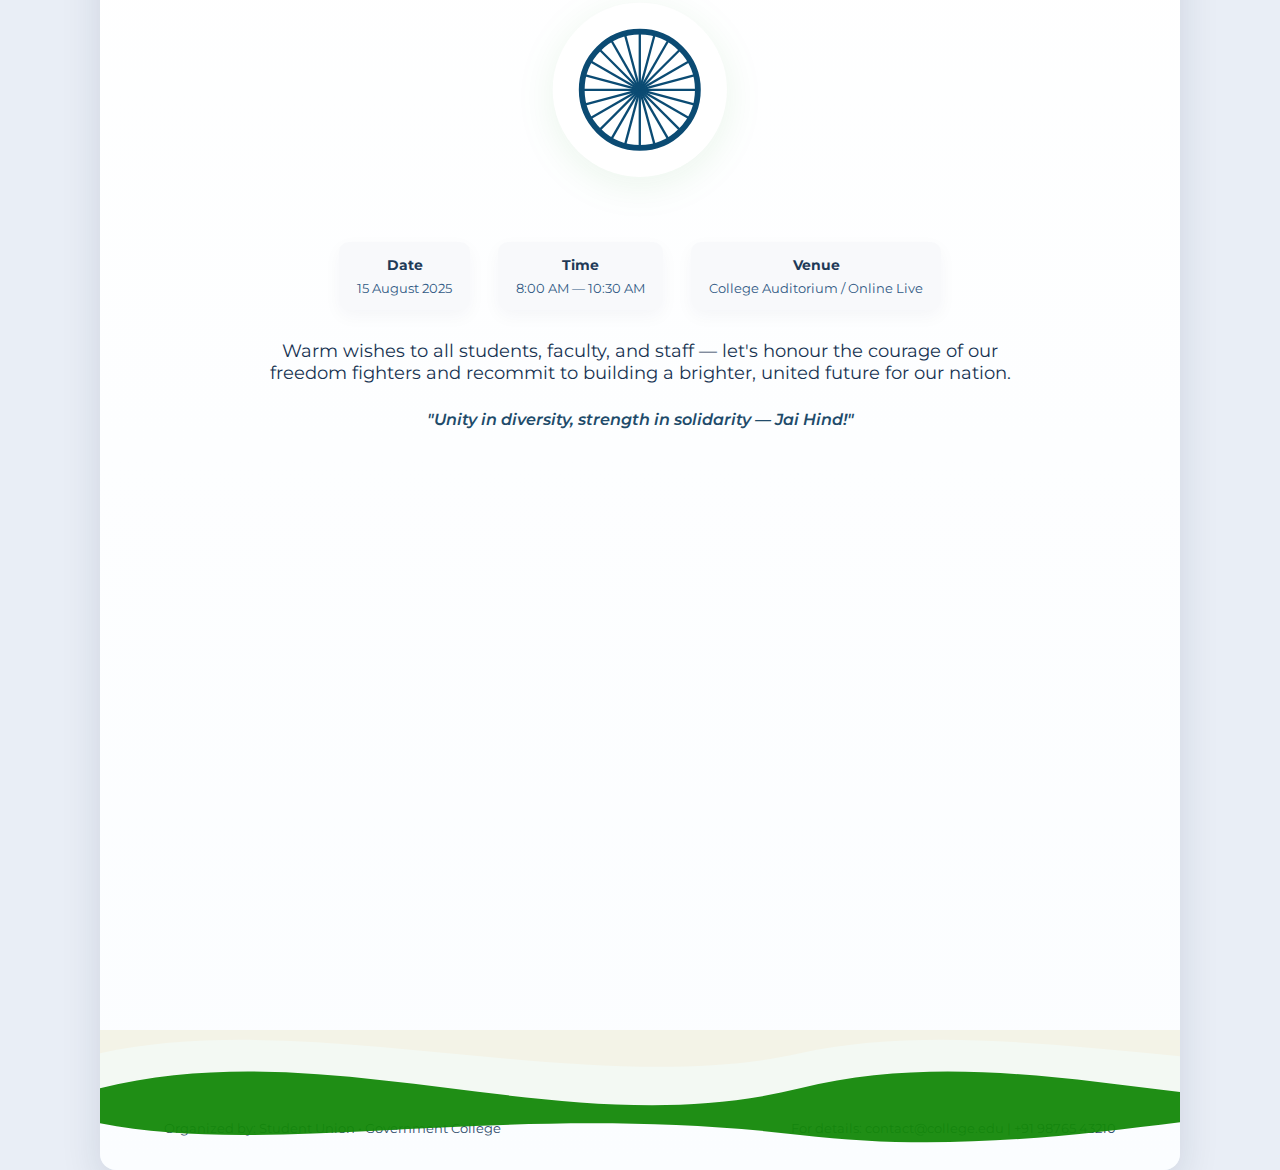
<file: e-poster.html>
<html lang="en">
<head>
  <meta charset="utf-8" />
  <meta name="viewport" content="width=device-width,initial-scale=1" />
  <title>Independence Day — College E-Poster</title>
  <!-- Google Font -->
  <link href="https://fonts.googleapis.com/css2?family=Montserrat:wght@400;600;700;800&display=swap" rel="stylesheet">
  <style>
    :root{
      --saffron:#FF9933;
      --white:#ffffff;
      --green:#138808;
      --card-bg: #f8f9fb;
      --text:#0b2545;
    }

    /* Poster dimensions: optimized for A4 / social share */
    body{display:flex;align-items:center;justify-content:center;padding:24px;background:#e9eef6;font-family: 'Montserrat', system-ui, -apple-system, 'Segoe UI', Roboto, 'Helvetica Neue', Arial;}
    .poster{
      width:1080px; /* change to 2480px for high-res print (A4 at 300dpi) */
      max-width:100%;
      aspect-ratio: 3/4; /* tall poster */
      background: linear-gradient(180deg,#fff 0%, #fbfdff 100%);
      border-radius:16px;
      box-shadow:0 14px 40px rgba(11,37,69,0.12);
      overflow:hidden;
      position:relative;
      padding:48px 64px;
      box-sizing:border-box;
    }

    /* tricolour waves */
    .wave-top, .wave-bottom{
      position:absolute;left:0;right:0;height:120px;pointer-events:none;z-index:1;
    }
    .wave-top{top:0;background:linear-gradient(90deg,var(--saffron),transparent);mask: radial-gradient(ellipse at center, rgba(0,0,0,1) 60%, rgba(0,0,0,0) 100%);}
    .wave-bottom{bottom:0;height:140px;background:linear-gradient(90deg,transparent,var(--green));}

    /* layered waves using SVG for smooth curve */
    .wavesvg{position:absolute;left:0;right:0;top:0;height:140px;z-index:2}
    .wavesvg.bottom{top:auto;bottom:0;transform:rotate(180deg)}

    .content{position:relative;z-index:5;display:flex;flex-direction:column;align-items:center;gap:18px;text-align:center;color:var(--text)}

    .college{
      font-weight:800;font-size:28px;letter-spacing:0.6px;color:var(--text);
    }
    .title{font-size:56px;font-weight:800;margin-top:6px}
    .subtitle{font-size:18px;font-weight:600;color:#2b4968}

    /* Ashoka Chakra center */
    .chakra{
      width:220px;height:220px;border-radius:50%;display:flex;align-items:center;justify-content:center;margin:18px 0;filter:drop-shadow(0 8px 18px rgba(19,136,8,0.08));
    }
    .chakra svg{width:88%;height:88%}

    .details{display:flex;gap:28px;align-items:center;margin-top:6px}
    .detail{background:var(--card-bg);padding:14px 18px;border-radius:10px;box-shadow:0 6px 18px rgba(11,37,69,0.04)}
    .detail .d-title{font-weight:700;font-size:14px;color:#1f3a57}
    .detail .d-sub{font-size:13px;color:#315a84;margin-top:6px}

    .message{margin-top:12px;font-size:18px;max-width:760px;color:#163251}
    .quote{font-style:italic;font-weight:600;margin-top:8px;color:#214b6a}

    .footer{position:absolute;left:64px;right:64px;bottom:34px;display:flex;justify-content:space-between;align-items:center;font-size:13px;color:#2b4968}

    /* responsive */
    @media (max-width:640px){
      .poster{padding:28px 20px}
      .title{font-size:36px}
      .chakra{width:160px;height:160px}
      .college{font-size:18px}
    }

    /* print friendly - scale to A4 portrait */
    @media print{
      body{background:white}
      .poster{box-shadow:none;border-radius:0;width:210mm;height:297mm;aspect-ratio:auto;padding:36mm}
    }
  </style>
</head>
<body>
  <div class="poster" role="img" aria-label="Independence Day poster">

    <!-- decorative waves SVG top -->
    <svg class="wavesvg" viewBox="0 0 1200 120" preserveAspectRatio="none" xmlns="http://www.w3.org/2000/svg">
      <path d="M0,40 C150,90 350,0 600,30 C850,60 1050,10 1200,40 L1200,0 L0,0 Z" fill="#FF9933" opacity="0.95"></path>
      <path d="M0,70 C200,20 400,120 600,70 C800,20 1000,120 1200,70 L1200,0 L0,0 Z" fill="#fff" opacity="0.95"></path>
      <path d="M0,100 C180,60 420,140 600,100 C780,60 1020,140 1200,100 L1200,0 L0,0 Z" fill="#138808" opacity="0.06"></path>
    </svg>

    <div class="content">
      <div class="college"><!-- Replace with your college name -->
        GOVERNMENT COLLEGE OF ARTS &amp; SCIENCE
      </div>

      <div class="title">Happy Independence Day</div>
      <div class="subtitle">Celebrating the spirit of freedom, unity &amp; progress</div>

      <div class="chakra" aria-hidden="true">
        <!-- Ashoka Chakra (simplified) -->
        <svg viewBox="0 0 100 100" xmlns="http://www.w3.org/2000/svg">
          <circle cx="50" cy="50" r="45" fill="#fff" stroke="#0b4b73" stroke-width="0" />
          <circle cx="50" cy="50" r="30" fill="none" stroke="#0b4b73" stroke-width="3" />
          <!-- 24 spokes -->
          <g stroke="#0b4b73" stroke-width="1.2" transform="translate(50,50)">
            <!-- draw 24 lines rotated -->
            <g>
              <!-- generate spokes using repeated lines rotated by 15deg - written explicitly for portability -->
              <line x1="0" y1="0" x2="0" y2="-30" />
              <g transform="rotate(15)"><line x1="0" y1="0" x2="0" y2="-30" /></g>
              <g transform="rotate(30)"><line x1="0" y1="0" x2="0" y2="-30" /></g>
              <g transform="rotate(45)"><line x1="0" y1="0" x2="0" y2="-30" /></g>
              <g transform="rotate(60)"><line x1="0" y1="0" x2="0" y2="-30" /></g>
              <g transform="rotate(75)"><line x1="0" y1="0" x2="0" y2="-30" /></g>
              <g transform="rotate(90)"><line x1="0" y1="0" x2="0" y2="-30" /></g>
              <g transform="rotate(105)"><line x1="0" y1="0" x2="0" y2="-30" /></g>
              <g transform="rotate(120)"><line x1="0" y1="0" x2="0" y2="-30" /></g>
              <g transform="rotate(135)"><line x1="0" y1="0" x2="0" y2="-30" /></g>
              <g transform="rotate(150)"><line x1="0" y1="0" x2="0" y2="-30" /></g>
              <g transform="rotate(165)"><line x1="0" y1="0" x2="0" y2="-30" /></g>
              <g transform="rotate(180)"><line x1="0" y1="0" x2="0" y2="-30" /></g>
              <g transform="rotate(195)"><line x1="0" y1="0" x2="0" y2="-30" /></g>
              <g transform="rotate(210)"><line x1="0" y1="0" x2="0" y2="-30" /></g>
              <g transform="rotate(225)"><line x1="0" y1="0" x2="0" y2="-30" /></g>
              <g transform="rotate(240)"><line x1="0" y1="0" x2="0" y2="-30" /></g>
              <g transform="rotate(255)"><line x1="0" y1="0" x2="0" y2="-30" /></g>
              <g transform="rotate(270)"><line x1="0" y1="0" x2="0" y2="-30" /></g>
              <g transform="rotate(285)"><line x1="0" y1="0" x2="0" y2="-30" /></g>
              <g transform="rotate(300)"><line x1="0" y1="0" x2="0" y2="-30" /></g>
              <g transform="rotate(315)"><line x1="0" y1="0" x2="0" y2="-30" /></g>
              <g transform="rotate(330)"><line x1="0" y1="0" x2="0" y2="-30" /></g>
              <g transform="rotate(345)"><line x1="0" y1="0" x2="0" y2="-30" /></g>
            </g>
          </g>
        </svg>
      </div>

      <div class="details">
        <div class="detail">
          <div class="d-title">Date</div>
          <div class="d-sub">15 August 2025</div>
        </div>

        <div class="detail">
          <div class="d-title">Time</div>
          <div class="d-sub">8:00 AM — 10:30 AM</div>
        </div>

        <div class="detail">
          <div class="d-title">Venue</div>
          <div class="d-sub">College Auditorium / Online Live</div>
        </div>
      </div>

      <div class="message">Warm wishes to all students, faculty, and staff — let's honour the courage of our freedom fighters and recommit to building a brighter, united future for our nation.</div>

      <div class="quote">"Unity in diversity, strength in solidarity — Jai Hind!"</div>

    </div>

    <div class="footer">
      <div>Organized by: Student Union • Government College</div>
      <div>For details: contact@college.edu | +91 98765 43210</div>
    </div>

    <!-- decorative waves bottom (subtle) -->
    <svg class="wavesvg bottom" viewBox="0 0 1200 120" preserveAspectRatio="none" xmlns="http://www.w3.org/2000/svg">
      <path d="M0,40 C150,90 350,0 600,30 C850,60 1050,10 1200,40 L1200,120 L0,120 Z" fill="#138808" opacity="0.95"></path>
      <path d="M0,70 C200,20 400,120 600,70 C800,20 1000,120 1200,70 L1200,120 L0,120 Z" fill="#fff" opacity="0.95"></path>
      <path d="M0,100 C180,60 420,140 600,100 C780,60 1020,140 1200,100 L1200,120 L0,120 Z" fill="#FF9933" opacity="0.06"></path>
    </svg>

  </div>
</body>
</html>
</file>
